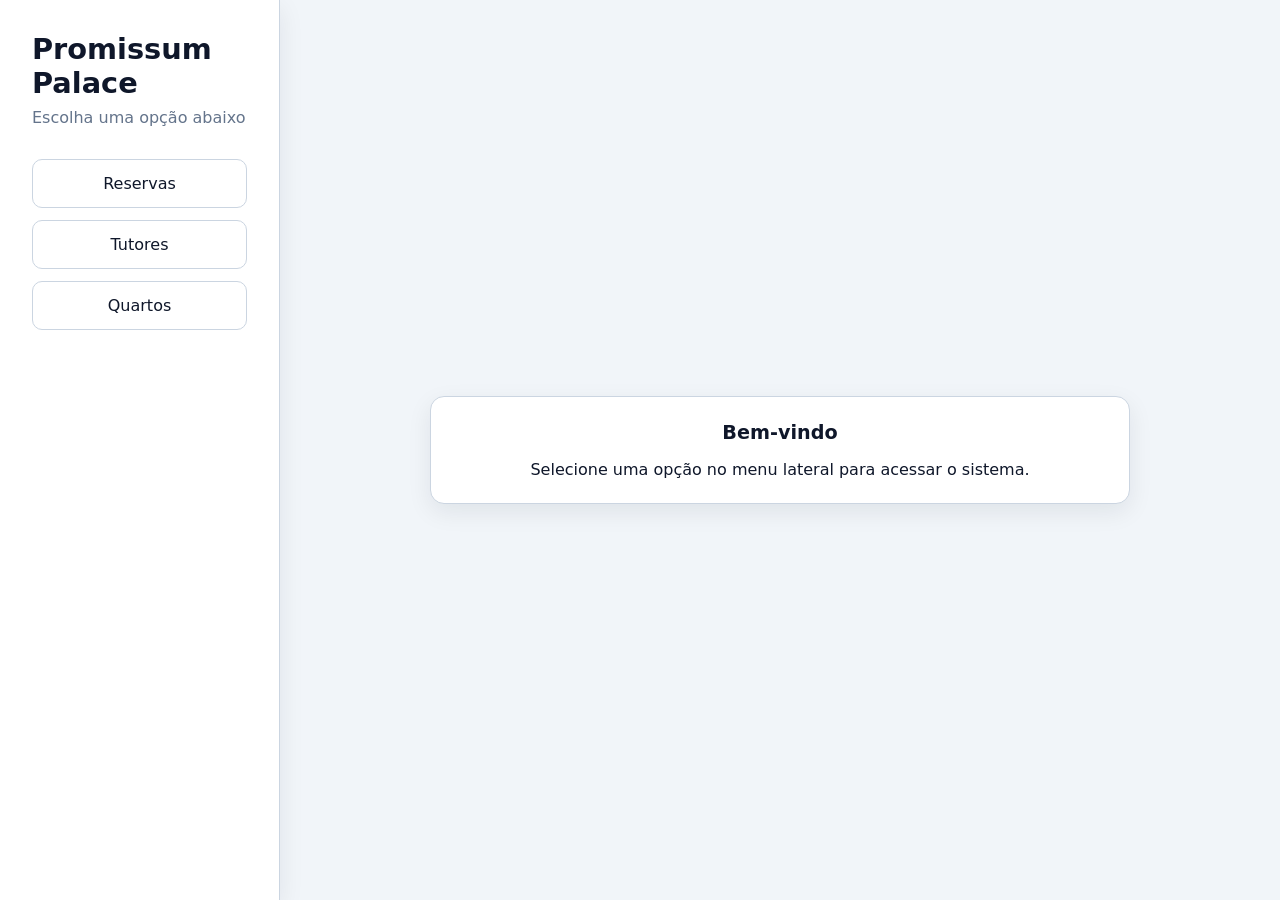
<file: frontend/index.html>
<!DOCTYPE html>
<html lang="pt-BR">
<head>
    <meta charset="UTF-8">
    <title>Promissum Palace</title>
    <link rel="stylesheet" href="css/style.css">
</head>
<body>
    <aside class="sidebar">

        <div>
            <h1>Promissum Palace</h1>
            <p>Escolha uma opção abaixo</p>
        </div>

        <nav class="menu-lateral">
            <a href="reservas.html">Reservas</a>
            <a href="tutor.html">Tutores</a>
            <a href="quartos.html">Quartos</a>
        </nav>

    </aside>

    <main class="container">

        <section class="card">
            <h2>Bem-vindo</h2>
            <p>
                Selecione uma opção no menu lateral para acessar o sistema.
            </p>
        </section>

    </main>

</body>
</html>
</file>
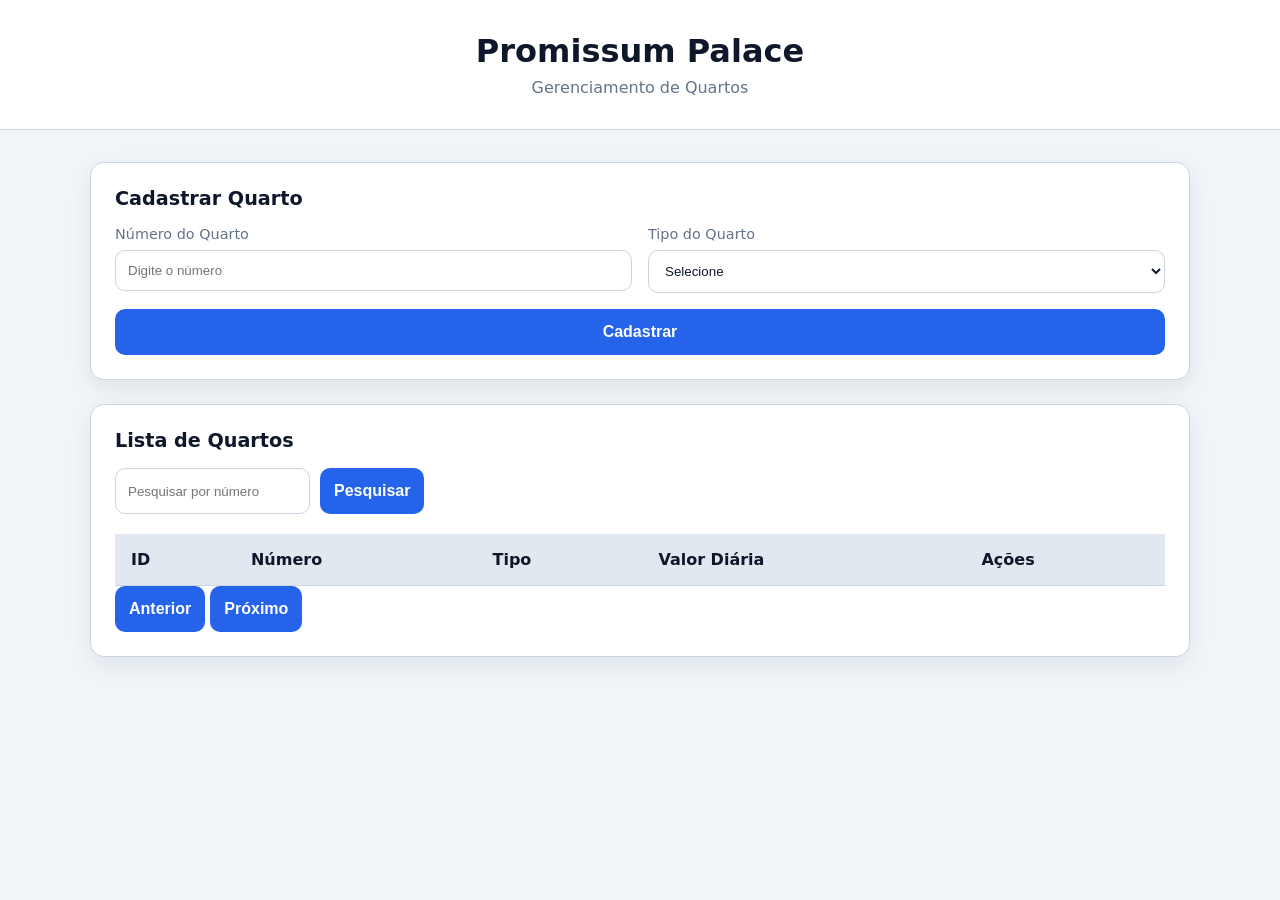
<file: frontend/quartos.html>
<!DOCTYPE html>
<html lang="pt-BR">

<head>

    <meta charset="UTF-8">

    <meta name="viewport" content="width=device-width, initial-scale=1.0">

    <title>Quartos | Promissum Palace</title>

    <link rel="stylesheet" href="css/style.css">

</head>

<body>

    <header class="topo">

        <h1>Promissum Palace</h1>

        <p>Gerenciamento de Quartos</p>

    </header>

    <main class="container">

        <section class="card">

            <h2>Cadastrar Quarto</h2>

            <form id="formQuarto">

                <div class="campo">

                    <label for="numero">
                        Número do Quarto
                    </label>

                    <input
                        type="number"
                        id="numero"
                        placeholder="Digite o número"
                        required
                    >

                </div>

                <div class="campo">

                    <label for="tipo_quarto">
                        Tipo do Quarto
                    </label>

                    <select id="tipo_quarto" required>

                        <option value="">
                            Selecione
                        </option>

                        <option value="standard">
                            Standard
                        </option>

                        <option value="luxo">
                            Luxo
                        </option>

                        <option value="suite">
                            Suíte
                        </option>

                    </select>

                </div>

                <button type="submit">
                    Cadastrar
                </button>

            </form>

        </section>

        <section class="card">

            <h2>Lista de Quartos</h2>

            <div class="barra-pesquisa">

                <input
                    type="text"
                    id="pesquisaQuarto"
                    placeholder="Pesquisar por número"
                >

                <button id="btnPesquisarQuarto">Pesquisar</button>

            </div>

            <table>

                <thead>

                    <tr>

                        <th>ID</th>
                        <th>Número</th>
                        <th>Tipo</th>
                        <th>Valor Diária</th>
                        <th>Ações</th>

                    </tr>

                </thead>

                <tbody id="tabelaQuartos">

                </tbody>

            </table>
        <div class="paginacao">
            <button onclick="paginaAnteriorQuartos()">Anterior</button>

            <span id="infoPaginaQuartos"></span>

            <button onclick="proximaPaginaQuartos()">Próximo</button>
        </div>

        </section>

    </main>

    <script src="js/quartos.js"></script>

</body>

</html>
</file>
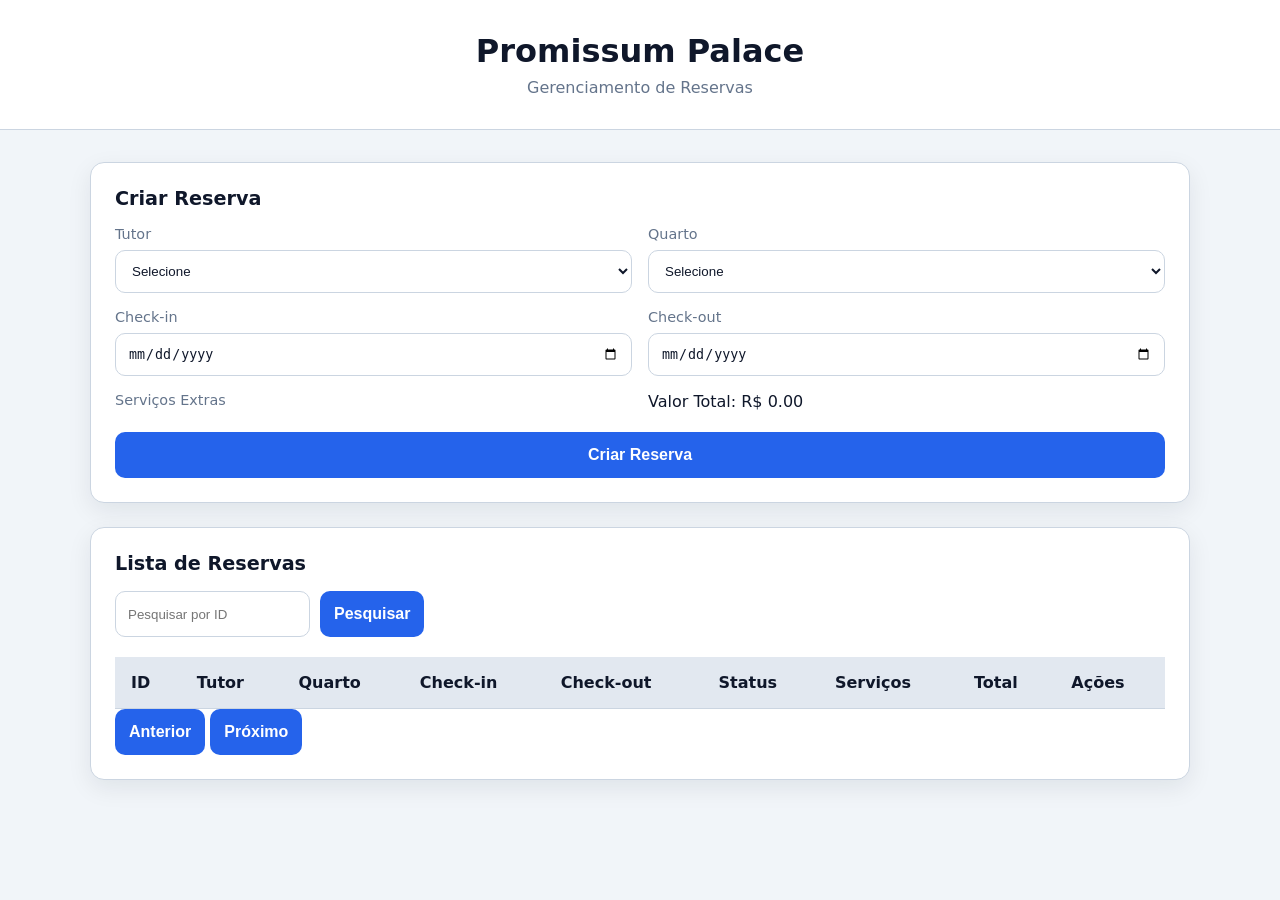
<file: frontend/reservas.html>
<!DOCTYPE html>
<html lang="pt-BR">

<head>

    <meta charset="UTF-8">

    <meta
        name="viewport"
        content="width=device-width, initial-scale=1.0"
    >

    <title>
        Reservas | Promissum Palace
    </title>

    <link
        rel="stylesheet"
        href="css/style.css"
    >

</head>

<body>

    <header class="topo">

        <h1>
            Promissum Palace
        </h1>

        <p>
            Gerenciamento de Reservas
        </p>

    </header>

    <main class="container">


        <section class="card">

            <h2>
                Criar Reserva
            </h2>

            <form id="formReserva">

                <div class="campo">

                    <label>
                        Tutor
                    </label>

                    <select
                        id="tutor"
                        required
                    >

                        <option value="">
                            Selecione
                        </option>

                    </select>

                </div>

                <div class="campo">

                    <label>
                        Quarto
                    </label>

                    <select
                        id="quarto"
                        required
                    >

                        <option value="">
                            Selecione
                        </option>

                    </select>

                </div>

                <div class="campo">

                    <label>
                        Check-in
                    </label>

                    <input
                        type="date"
                        id="checkin"
                        required
                    >

                </div>

                <div class="campo">

                    <label>
                        Check-out
                    </label>

                    <input
                        type="date"
                        id="checkout"
                        required
                    >

                </div>

                <div class="campo">

                    <label>
                        Serviços Extras
                    </label>

                    <div id="servicosContainer">

                    </div>

                </div>

                <div class="valor-total">

                    Valor Total:

                    <span id="valorTotal">
                        R$ 0.00
                    </span>

                </div>

                <button type="submit">

                    Criar Reserva

                </button>

            </form>

        </section>

        <!-- LISTAGEM -->
        <section class="card">

            <div class="topo-lista">

                <h2>
                    Lista de Reservas
                </h2>

                <div class="barra-pesquisa">

                    <input
                        type="text"
                        id="pesquisaReserva"
                        placeholder="Pesquisar por ID"
                    >

                    <button
                        type="button"
                        onclick="pesquisarReservas()"
                    >

                        Pesquisar

                    </button>

                </div>

            </div>

            <table>

                <thead>

                    <tr>

                        <th>ID</th>

                        <th>Tutor</th>

                        <th>Quarto</th>

                        <th>Check-in</th>

                        <th>Check-out</th>

                        <th>Status</th>

                        <th>Serviços</th>

                        <th>Total</th>

                        <th>Ações</th>

                    </tr>

                </thead>

                <tbody id="tabelaReservas">

                </tbody>

            </table>
        <div class="paginacao">
            
            <button onclick="paginaAnteriorReservas()">Anterior</button>

            <span id="infoPaginaReservas"></span>

            <button onclick="proximaPaginaReservas()">Próximo</button>
        </div>

        </section>

    </main>

    <script src="js/reservas.js"></script>

</body>

</html>
</file>
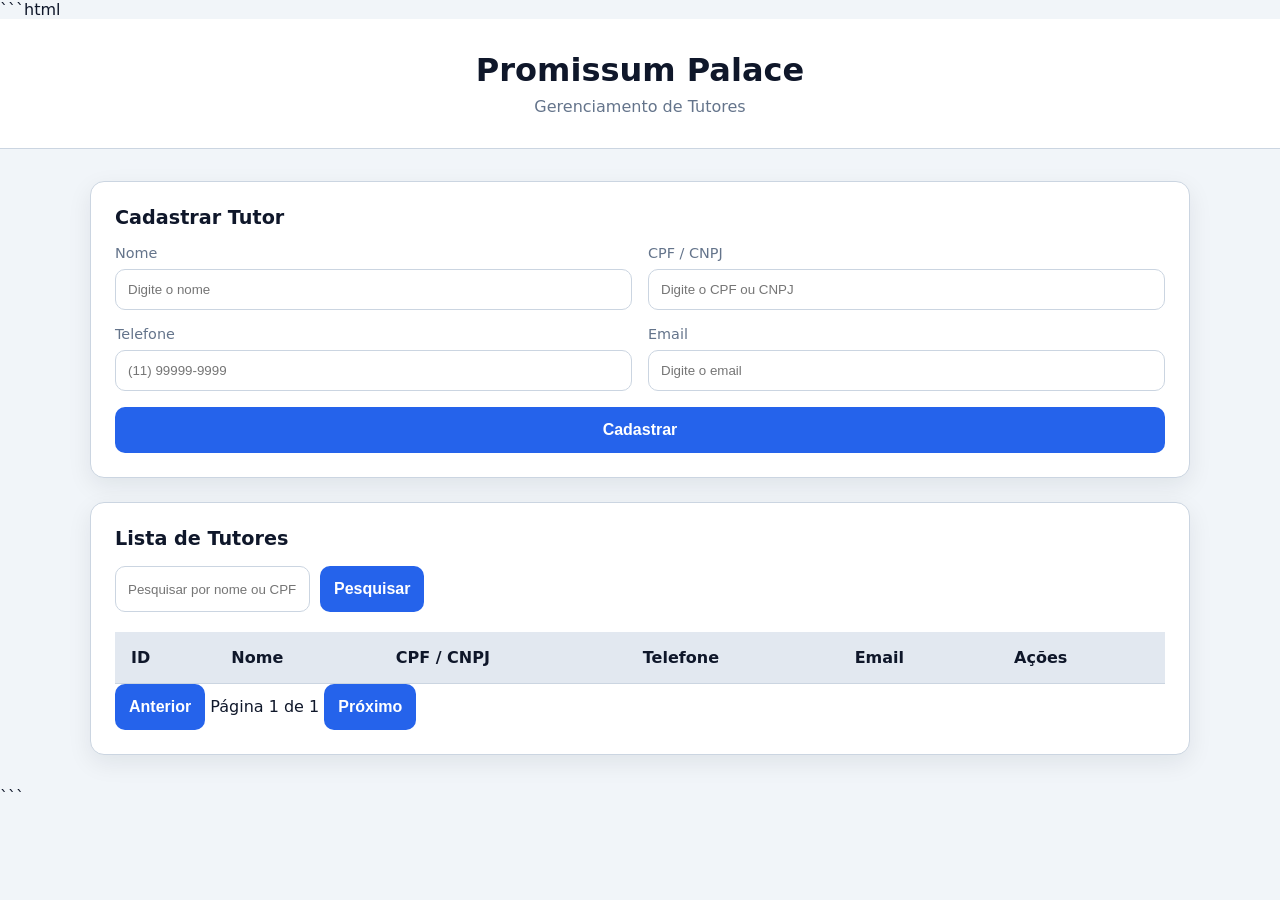
<file: frontend/tutor.html>
```html
<!DOCTYPE html>
<html lang="pt-BR">

<head>

    <meta charset="UTF-8">

    <meta
        name="viewport"
        content="width=device-width, initial-scale=1.0"
    >

    <title>Tutores | Promissum Palace</title>

    <link
        rel="stylesheet"
        href="css/style.css"
    >

</head>

<body>

    <header class="topo">

        <h1>Promissum Palace</h1>

        <p>Gerenciamento de Tutores</p>

    </header>


    <main class="container">


        <!-- CADASTRO -->

        <section class="card">

            <h2>Cadastrar Tutor</h2>

            <form id="formTutor">


                <div class="campo">

                    <label for="nome">
                        Nome
                    </label>

                    <input
                        type="text"
                        id="nome"
                        placeholder="Digite o nome"
                        required
                    >

                </div>


                <div class="campo">

                    <label for="documento">
                        CPF / CNPJ
                    </label>

                    <input
                        type="text"
                        id="documento"
                        placeholder="Digite o CPF ou CNPJ"
                        required
                    >

                </div>


                <div class="campo">

                    <label for="telefone">
                        Telefone
                    </label>

                    <input
                        type="tel"
                        id="telefone"
                        placeholder="(11) 99999-9999"
                        required
                    >

                </div>


                <div class="campo">

                    <label for="email">
                        Email
                    </label>

                    <input
                        type="email"
                        id="email"
                        placeholder="Digite o email"
                        required
                    >

                </div>


                <button type="submit">
                    Cadastrar
                </button>


            </form>

        </section>


        <!-- LISTA -->

        <section class="card">


            <div class="topo-lista">

                <h2>Lista de Tutores</h2>


                <div class="barra-pesquisa">

                    <input
                        type="text"
                        id="pesquisaTutor"
                        placeholder="Pesquisar por nome ou CPF"
                    >


                    <button
                        type="button"
                        onclick="pesquisarTutores()"
                    >
                        Pesquisar
                    </button>

                </div>

            </div>


            <table>

                <thead>

                    <tr>

                        <th>ID</th>

                        <th>Nome</th>

                        <th>CPF / CNPJ</th>

                        <th>Telefone</th>

                        <th>Email</th>

                        <th>Ações</th>

                    </tr>

                </thead>


                <tbody id="tabelaTutores">

                </tbody>

            </table>


            <div class="paginacao">

                <button
                    type="button"
                    onclick="paginaAnterior()"
                >
                    Anterior
                </button>


                <span id="infoPagina">
                    Página 1 de 1
                </span>


                <button
                    type="button"
                    onclick="proximaPagina()"
                >
                    Próximo
                </button>

            </div>


        </section>


    </main>


    <script src="js/tutores.js"></script>

</body>

</html>
```
</file>
<file: frontend/css/style.css>
:root {
    /* ===== PALETA CLARA (ICE GRAY / SaaS STYLE) ===== */
    --bg: #f1f5f9;
    --surface: #ffffff;
    --surface-2: #e2e8f0;

    --text: #0f172a;
    --text-muted: #64748b;

    --primary: #2563eb;
    --primary-hover: #1d4ed8;

    --success: #16a34a;
    --danger: #dc2626;

    --border: #cbd5e1;

    --s1: 8px;
    --s2: 12px;
    --s3: 16px;
    --s4: 24px;
    --s5: 32px;

    --r1: 10px;
    --r2: 14px;

    --shadow: 0 8px 24px rgba(15, 23, 42, 0.08);
}

/* =========================
   RESET
========================= */
* {
    margin: 0;
    padding: 0;
    box-sizing: border-box;
}

/* =========================
   BASE
========================= */
body {
    font-family: Inter, system-ui, Arial, sans-serif;
    background: var(--bg);
    color: var(--text);
    min-height: 100vh;
}

/* =========================
   HEADER
========================= */
.topo {
    background: var(--surface);
    padding: var(--s5);
    text-align: center;
    border-bottom: 1px solid var(--border);
}

.topo h1 {
    font-size: 2rem;
    font-weight: 700;
}

.topo p {
    color: var(--text-muted);
    margin-top: var(--s1);
}

/* =========================
   LAYOUT GLOBAL
========================= */
.container {
    width: 90%;
    max-width: 1100px;
    margin: var(--s5) auto;
    display: flex;
    flex-direction: column;
    gap: var(--s4);
}

/* =========================
   CARD
========================= */
.card {
    background: var(--surface);
    padding: var(--s4);
    border-radius: var(--r2);
    box-shadow: var(--shadow);
    border: 1px solid var(--border);
}

.card h2 {
    margin-bottom: var(--s3);
    font-size: 1.2rem;
    color: var(--text);
}

/* =========================
   FORM
========================= */
form {
    display: grid;
    grid-template-columns: 1fr 1fr;
    gap: var(--s3);
}

.campo {
    display: flex;
    flex-direction: column;
    gap: var(--s1);
}

label {
    color: var(--text-muted);
    font-size: 0.9rem;
}

input,
select {
    padding: var(--s2);
    border: 1px solid var(--border);
    border-radius: var(--r1);
    background: #fff;
    color: var(--text);
    outline: none;
    transition: 0.2s;
}

input:focus,
select:focus {
    border-color: var(--primary);
    box-shadow: 0 0 0 3px rgba(37, 99, 235, 0.15);
}

/* =========================
   BUTTON
========================= */
button {
    grid-column: span 2;
    padding: 14px;
    border: none;
    border-radius: var(--r1);
    background: var(--primary);
    color: white;
    font-size: 1rem;
    font-weight: 600;
    cursor: pointer;
    transition: 0.2s;
}

button:hover {
    background: var(--primary-hover);
    transform: translateY(-1px);
}

/* =========================
   TABLE
========================= */
table {
    width: 100%;
    border-collapse: collapse;
}

thead {
    background: var(--surface-2);
}

th,
td {
    padding: var(--s3);
    text-align: left;
    border-bottom: 1px solid var(--border);
}

tbody tr:hover {
    background: #f8fafc;
}

/* =========================
   STATUS
========================= */
.status-ativo {
    color: var(--success);
    font-weight: 600;
}

.status-a {
    color: var(--danger);
    font-weight: 600;
}

/* =========================
   LINKS
========================= */
nav {
    display: flex;
    gap: var(--s3);
    flex-wrap: wrap;
}

a {
    text-decoration: none;
    background: var(--surface);
    color: var(--text);
    padding: var(--s2) var(--s3);
    border-radius: var(--r1);
    border: 1px solid var(--border);
    transition: 0.2s;
}

a:hover {
    background: var(--primary);
    color: white;
    border-color: var(--primary);
}

/* =========================
   SEARCH BAR
========================= */
.barra-pesquisa {
    display: flex;
    gap: 10px;
    margin-bottom: 20px;
}

/* =========================
   HOME (INDEX)
========================= */

/*
   Só aplica quando existir .sidebar
   NÃO quebra outras páginas
*/
body:has(.sidebar) {
    display: flex;
}

/* Sidebar */
.sidebar {
    width: 280px;
    min-height: 100vh;
    background: var(--surface);
    border-right: 1px solid var(--border);
    padding: var(--s5);
    box-shadow: var(--shadow);

    display: flex;
    flex-direction: column;
}

/* Título sidebar */
.sidebar h1 {
    font-size: 1.8rem;
    margin-bottom: var(--s1);
}

.sidebar p {
    color: var(--text-muted);
    margin-bottom: var(--s5);
}

/* Menu lateral */
.menu-lateral {
    display: flex;
    flex-direction: column;
    gap: var(--s2);
}

.menu-lateral a {
    width: 100%;
    text-align: center;
    padding: 14px;
    font-weight: 500;
}

/* Container do index */
body:has(.sidebar) .container {
    flex: 1;
    width: auto;
    max-width: none;

    display: flex;
    justify-content: center;
    align-items: center;

    margin: 0;
    padding: var(--s5);
}

/* Card central index */
body:has(.sidebar) .card {
    width: 100%;
    max-width: 700px;
    text-align: center;
}

/* =========================
   HOME LEGACY
========================= */
.container-home {
    width: 100%;
    min-height: 80vh;
    display: flex;
    justify-content: center;
    align-items: center;
}

.container-home .card {
    width: 100%;
    max-width: 600px;
    padding: 40px;
    text-align: center;
}

.container-home nav {
    display: flex;
    justify-content: center;
    gap: 12px;
    flex-wrap: wrap;
}

/* =========================
   RESPONSIVO
========================= */
@media (max-width: 768px) {

    form {
        grid-template-columns: 1fr;
    }

    button {
        grid-column: span 1;
    }

    .container {
        width: 95%;
    }

    table {
        display: block;
        overflow-x: auto;
    }

    /* Sidebar responsiva */
    body:has(.sidebar) {
        flex-direction: column;
    }

    .sidebar {
        width: 100%;
        min-height: auto;
        border-right: none;
        border-bottom: 1px solid var(--border);
    }

    body:has(.sidebar) .container {
        width: 100%;
        padding: var(--s4);
    }
}
</file>
